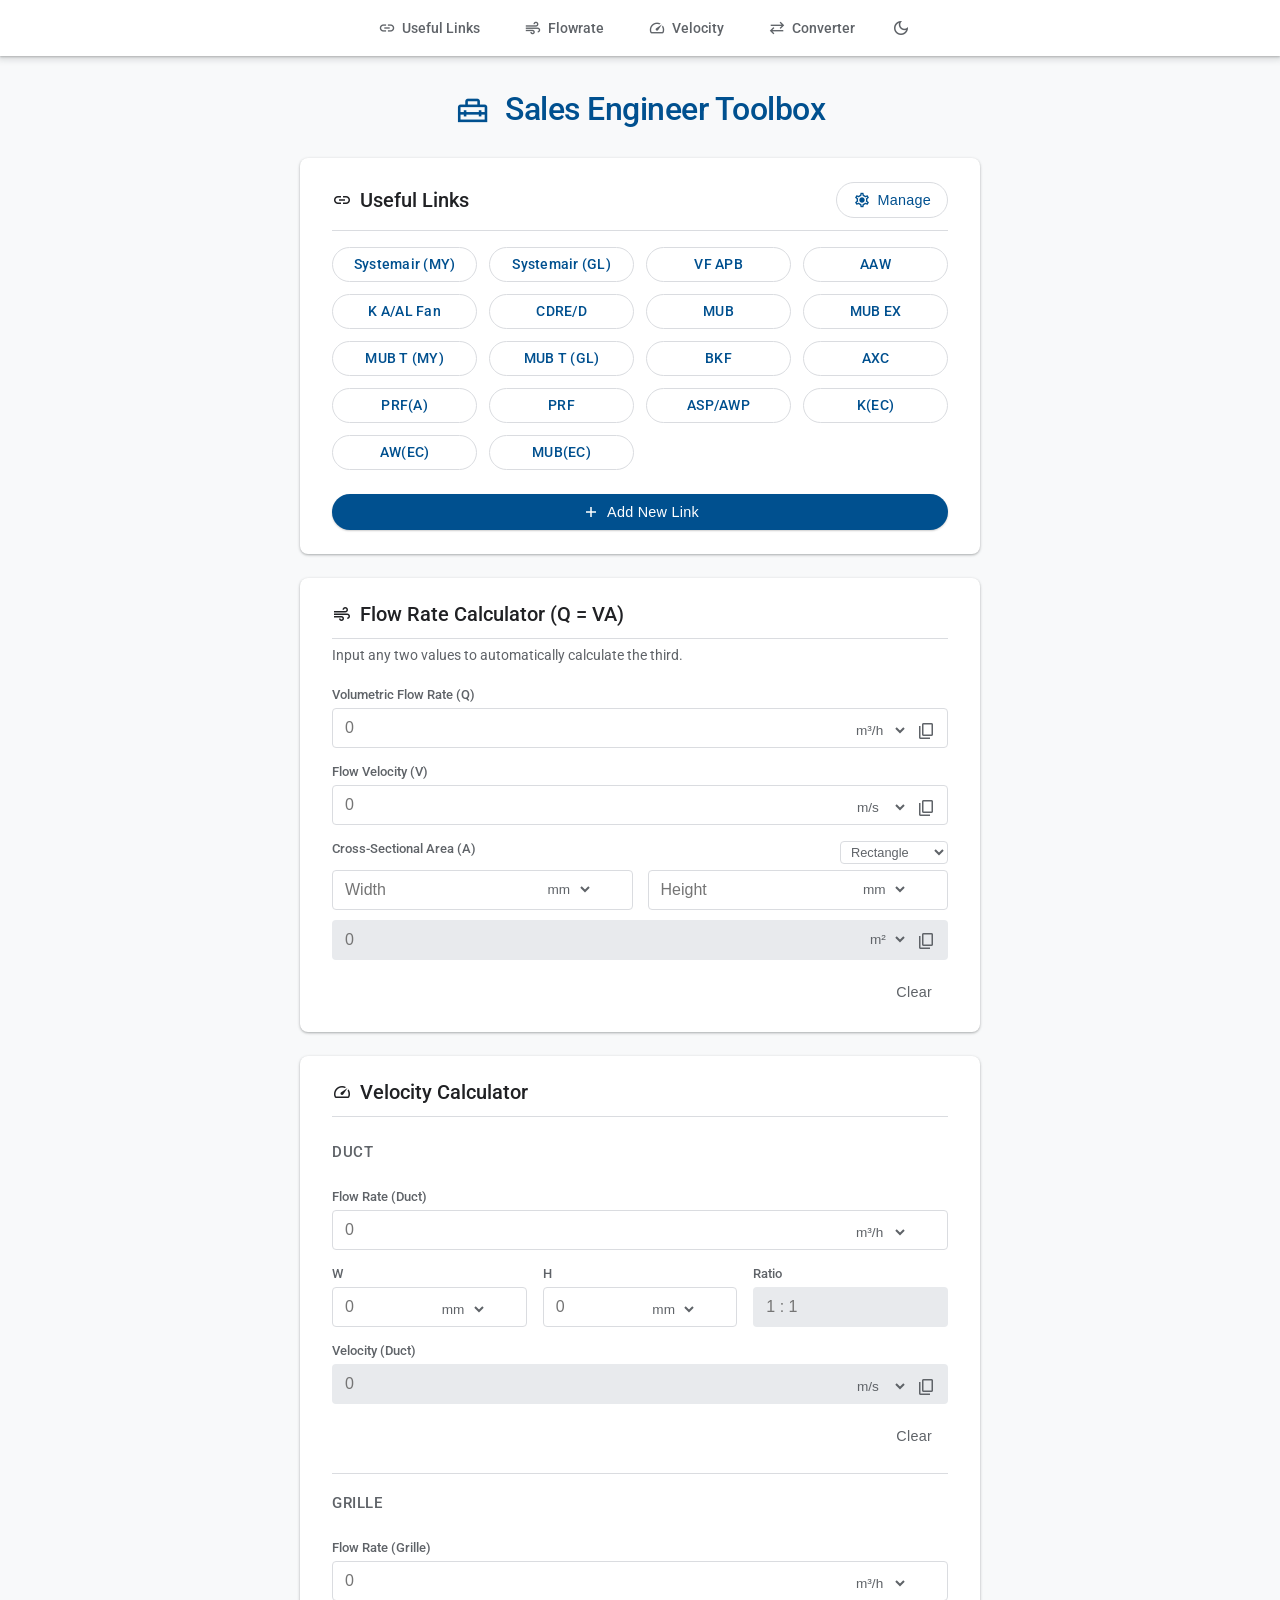
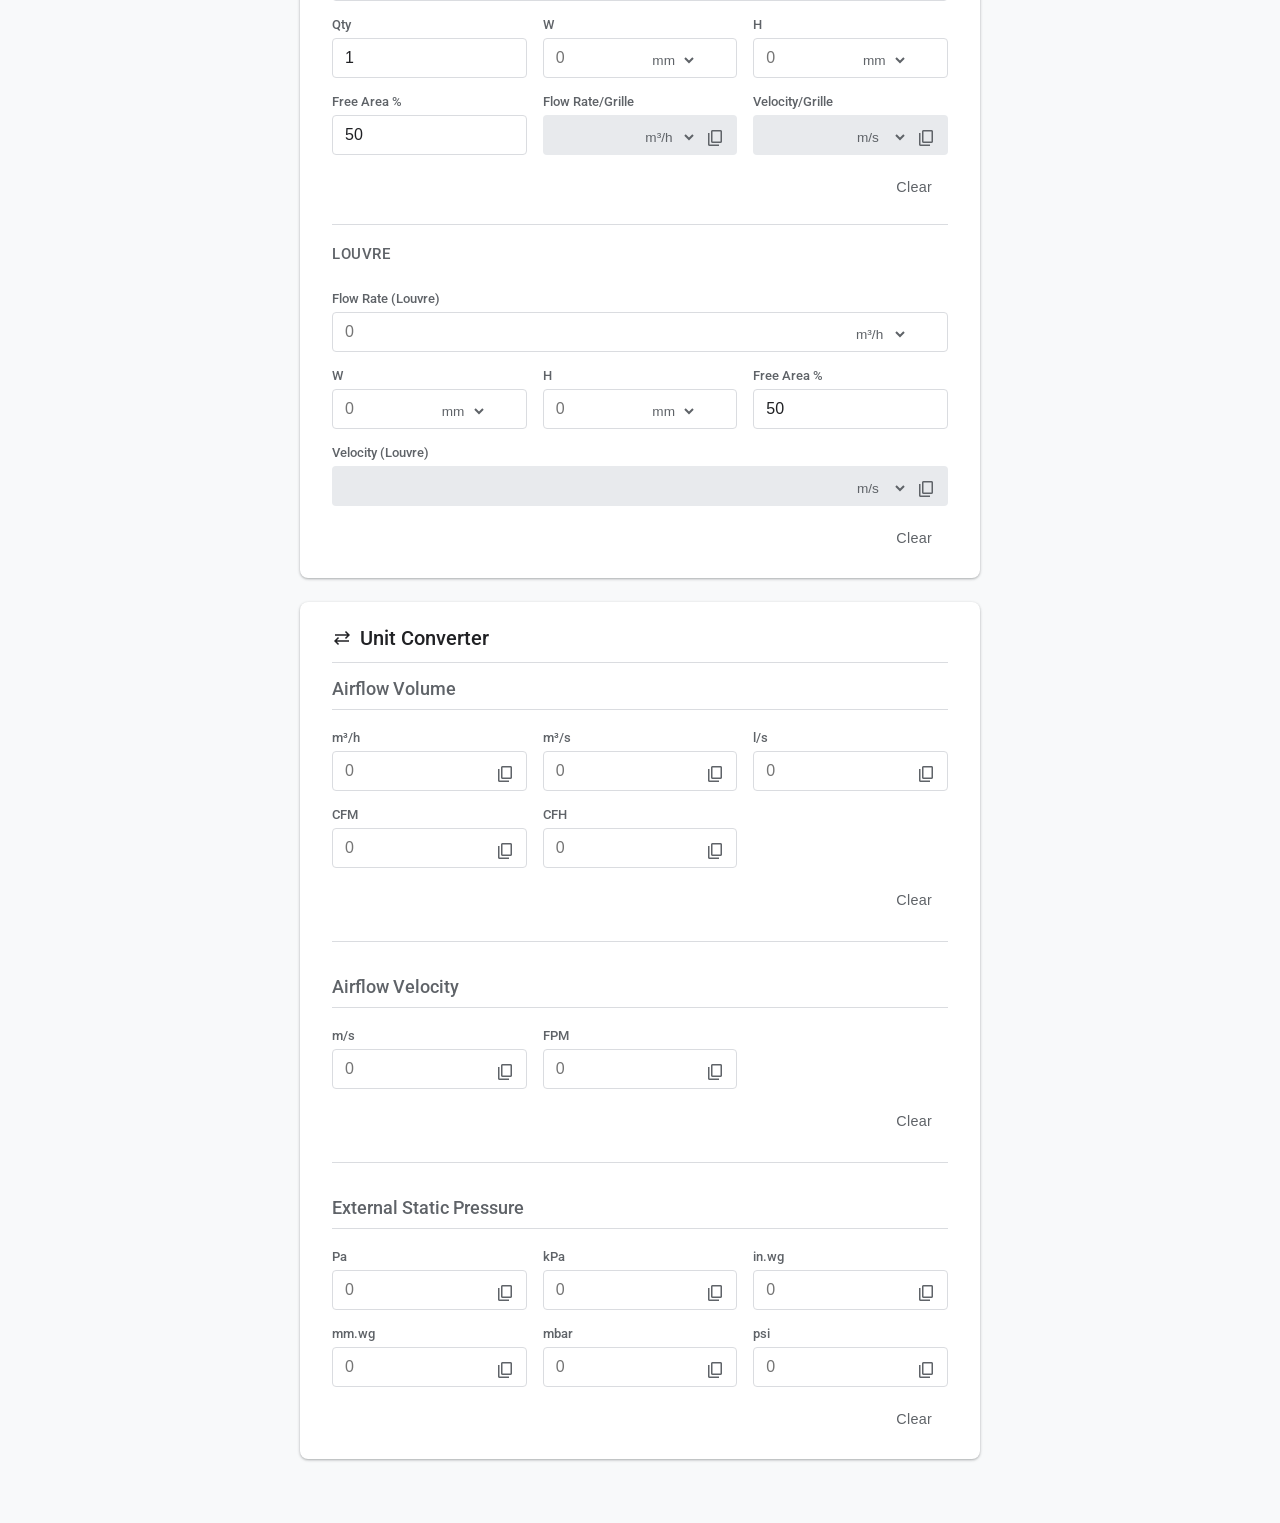
<file: index.html>
<!DOCTYPE html>
<html lang="en">
<head>
    <meta charset="UTF-8">
    <meta name="viewport" content="width=device-width, initial-scale=1.0">
    <title>Sales Engineer Toolbox</title>
    <link rel="icon" type="image/png" href="tool-box.png">
    
    <link rel="preconnect" href="https://fonts.googleapis.com">
    <link rel="preconnect" href="https://fonts.gstatic.com" crossorigin>
    <link href="https://fonts.googleapis.com/css2?family=Roboto:wght@400;500;700&display=swap" rel="stylesheet">
    <link href="https://fonts.googleapis.com/css2?family=Material+Symbols+Outlined:opsz,wght,FILL,GRAD@24,400,0,0" rel="stylesheet" />
    
    <link rel="stylesheet" href="style.css?v=6">
</head>
<body>

    <nav class="sticky-nav">
        <a href="#section-links"><span class="material-symbols-outlined nav-icon">link</span> Useful Links</a>
        <a href="#section-qva"><span class="material-symbols-outlined nav-icon">air</span> Flowrate</a>
        <a href="#section-duct"><span class="material-symbols-outlined nav-icon">speed</span> Velocity</a>
        <a href="#section-converter"><span class="material-symbols-outlined nav-icon">sync_alt</span> Converter</a>
        <button id="themeToggle" class="btn-theme-toggle material-symbols-outlined" onclick="toggleTheme()" title="Toggle Dark Mode">dark_mode</button>
    </nav>

    <div class="main-wrapper">

        <h1 class="main-title">
            <span class="material-symbols-outlined" style="font-size: 2.2rem; margin-right: 8px; vertical-align: bottom;">home_repair_service</span>
            Sales Engineer Toolbox
        </h1>
        
        <div class="container" id="section-links">
            <div class="section-top-header">
                <h3 class="section-title"><span class="material-symbols-outlined">link</span> Useful Links</h3>
                <button class="btn btn-toggle-manage" id="manageToggle" onclick="toggleManageMode()">
                    <span class="material-symbols-outlined" style="font-size: 18px; margin-right: 6px;">settings</span> Manage
                </button>
            </div>
            <div class="links-grid" id="linksContainer"></div>
            <button class="btn btn-add" onclick="addNewLink()">
                <span class="material-symbols-outlined" style="margin-right: 6px;">add</span> Add New Link
            </button>
        </div>

        <div class="container" id="section-qva">
            <div class="section-top-header">
                <h3 class="section-title"><span class="material-symbols-outlined">air</span> Flow Rate Calculator (Q = VA)</h3>
            </div>
            <div class="section-subtitle">
                Input any two values to automatically calculate the third.
            </div>
            <div class="calc-layout-grid">
                <div class="input-wrapper span-full">
                    <label>Volumetric Flow Rate (Q)</label>
                    <input type="text" class="input-with-select" id="qvaVol" oninput="handleQVAInput('Vol')" placeholder="0">
                    <select class="unit-select" id="qvaVolUnit" onchange="calculateQVA()"><option value="cmh">m³/h</option><option value="cms">m³/s</option><option value="cfm">CFM</option><option value="lps">l/s</option></select>
                    <button class="copy-btn material-symbols-outlined" onclick="copyValue('qvaVol', this)">content_copy</button>
                </div>
                <div class="input-wrapper span-full">
                    <label>Flow Velocity (V)</label>
                    <input type="text" class="input-with-select" id="qvaVel" oninput="handleQVAInput('Vel')" placeholder="0">
                    <select class="unit-select" id="qvaVelUnit" onchange="calculateQVA()"><option value="ms">m/s</option><option value="fpm">FPM</option></select>
                    <button class="copy-btn material-symbols-outlined" onclick="copyValue('qvaVel', this)">content_copy</button>
                </div>
                <div class="input-wrapper span-full">
                    <div style="display:flex; justify-content:space-between; margin-bottom:6px;"><label>Cross-Sectional Area (A)</label>
                    <select id="qvaAreaMethod" onchange="toggleQVAAreaInputs()">
                        <option value="rectangle" selected>Rectangle</option>
                        <option value="circle">Circle</option>
                        <option value="direct">Direct Key-in</option>
                    </select></div>
                    <div id="qvaAreaRectWrapper" style="display:none; gap:15px; margin-bottom:10px;">
                        <div class="input-wrapper no-label-group" style="flex:1"><input type="text" id="qvaRectW" oninput="calcAreaFromDims()" placeholder="Width"><select class="unit-select" id="qvaRectUnitW" onchange="calcAreaFromDims()"><option value="mm">mm</option><option value="inch">in</option></select></div>
                        <div class="input-wrapper no-label-group" style="flex:1"><input type="text" id="qvaRectH" oninput="calcAreaFromDims()" placeholder="Height"><select class="unit-select" id="qvaRectUnitH" onchange="calcAreaFromDims()"><option value="mm">mm</option><option value="inch">in</option></select></div>
                    </div>
                    <div id="qvaAreaCircWrapper" style="display:none; margin-bottom:10px;">
                         <div class="input-wrapper no-label-group"><input type="text" id="qvaCircD" oninput="calcAreaFromDims()" placeholder="Diameter"><select class="unit-select" id="qvaCircUnit" onchange="calcAreaFromDims()"><option value="mm">mm</option><option value="inch">in</option></select></div>
                    </div>
                    <div style="position:relative" class="no-label-group">
                        <input type="text" class="input-with-select" id="qvaArea" oninput="handleQVAInput('Area')" placeholder="0">
                        <select class="unit-select" id="qvaAreaUnit" onchange="calculateQVA()"><option value="sqm">m²</option><option value="sqft">ft²</option></select>
                        <button class="copy-btn material-symbols-outlined" onclick="copyValue('qvaArea', this)">content_copy</button>
                    </div>
                </div>
            </div>
            <div class="clear-container"><button class="btn btn-clear" onclick="clearQVACalculator()">Clear</button></div>
        </div>

        <div class="container" id="section-duct">
            <div class="section-top-header">
                <h3 class="section-title"><span class="material-symbols-outlined">speed</span> Velocity Calculator</h3>
            </div>
            <div class="calc-layout-grid">
                
                <div class="span-full" style="padding-top:10px;">
                    <h4>Duct</h4>
                </div>
                
                <div class="input-wrapper span-full"><label>Flow Rate (Duct)</label><input type="text" class="input-with-select" id="calcVol" oninput="runAllCalculations()" placeholder="0"><select class="unit-select" id="volUnit" onchange="runAllCalculations()"><option value="cmh">m³/h</option><option value="cms">m³/s</option><option value="cfm">CFM</option><option value="lps">l/s</option></select></div>
                
                <div class="input-wrapper"><label>W</label><input type="text" class="input-with-select" id="calcWidth" oninput="runAllCalculations()" placeholder="0"><select class="unit-select" id="dimUnitW" onchange="syncDimUnits('dimUnitW','dimUnitH'); runAllCalculations()"><option value="mm">mm</option><option value="inch">in</option></select></div>
                <div class="input-wrapper"><label>H</label><input type="text" class="input-with-select" id="calcHeight" oninput="runAllCalculations()" placeholder="0"><select class="unit-select" id="dimUnitH" onchange="syncDimUnits('dimUnitH','dimUnitW'); runAllCalculations()"><option value="mm">mm</option><option value="inch">in</option></select></div>
                <div class="input-wrapper"><label>Ratio</label><input type="text" id="calcRatio" readonly placeholder="1 : 1"></div>
                <div class="input-wrapper span-full"><label>Velocity (Duct)</label><input type="text" class="input-with-select" id="calcResult" readonly placeholder="0"><select class="unit-select" id="velUnit" onchange="runAllCalculations()"><option value="ms">m/s</option><option value="fpm">FPM</option></select><button class="copy-btn material-symbols-outlined" onclick="copyValue('calcResult', this)">content_copy</button></div>
                <div class="clear-container span-full"><button class="btn btn-clear" style="margin-top: 0;" onclick="clearDuct()">Clear</button></div>

                <div class="span-full section-divider"><h4>Grille</h4></div>
                <div class="input-wrapper span-full">
                    <label>Flow Rate (Grille)</label>
                    <input type="text" class="input-with-select" id="calcVolGrille" oninput="runAllCalculations()" placeholder="0">
                    <select class="unit-select" id="volUnitGrille" onchange="syncDimUnits('volUnitGrille', 'grilleVolUnit'); runAllCalculations()">
                        <option value="cmh">m³/h</option><option value="cms">m³/s</option><option value="cfm">CFM</option><option value="lps">l/s</option>
                    </select>
                </div>
                <div class="input-wrapper"><label>Qty</label><input type="text" id="grilleQty" oninput="runAllCalculations()" value="1"></div>
                <div class="input-wrapper"><label>W</label><input type="text" class="input-with-select" id="grilleW" oninput="runAllCalculations()" placeholder="0"><select class="unit-select" id="grilleUnitW" onchange="syncDimUnits('grilleUnitW','grilleUnitH'); runAllCalculations()"><option value="mm">mm</option><option value="inch">in</option></select></div>
                <div class="input-wrapper"><label>H</label><input type="text" class="input-with-select" id="grilleH" oninput="runAllCalculations()" placeholder="0"><select class="unit-select" id="grilleUnitH" onchange="syncDimUnits('grilleUnitH','grilleUnitW'); runAllCalculations()"><option value="mm">mm</option><option value="inch">in</option></select></div>
                <div class="input-wrapper"><label>Free Area %</label><input type="text" id="grilleFA" oninput="runAllCalculations()" value="50"></div>
                <div class="input-wrapper"><label>Flow Rate/Grille</label><input type="text" class="input-with-select" id="grilleVolOut" readonly><select class="unit-select" id="grilleVolUnit" onchange="syncDimUnits('grilleVolUnit', 'volUnitGrille'); runAllCalculations()"><option value="cmh">m³/h</option><option value="cms">m³/s</option><option value="cfm">CFM</option><option value="lps">l/s</option></select><button class="copy-btn material-symbols-outlined" onclick="copyValue('grilleVolOut', this)">content_copy</button></div>
                <div class="input-wrapper"><label>Velocity/Grille</label><input type="text" class="input-with-select" id="grilleVelOut" readonly><select class="unit-select" id="grilleVelUnit" onchange="runAllCalculations()"><option value="ms">m/s</option><option value="fpm">FPM</option></select><button class="copy-btn material-symbols-outlined" onclick="copyValue('grilleVelOut', this)">content_copy</button></div>
                <div class="clear-container span-full"><button class="btn btn-clear" style="margin-top: 0;" onclick="clearGrille()">Clear</button></div>

                <div class="span-full section-divider"><h4>Louvre</h4></div>
                <div class="input-wrapper span-full">
                    <label>Flow Rate (Louvre)</label>
                    <input type="text" class="input-with-select" id="calcVolLouvre" oninput="runAllCalculations()" placeholder="0">
                    <select class="unit-select" id="volUnitLouvre" onchange="runAllCalculations()">
                        <option value="cmh">m³/h</option><option value="cms">m³/s</option><option value="cfm">CFM</option><option value="lps">l/s</option>
                    </select>
                </div>
                <div class="input-wrapper"><label>W</label><input type="text" class="input-with-select" id="louvreW" oninput="runAllCalculations()" placeholder="0"><select class="unit-select" id="louvreUnitW" onchange="syncDimUnits('louvreUnitW','louvreUnitH'); runAllCalculations()"><option value="mm">mm</option><option value="inch">in</option></select></div>
                <div class="input-wrapper"><label>H</label><input type="text" class="input-with-select" id="louvreH" oninput="runAllCalculations()" placeholder="0"><select class="unit-select" id="louvreUnitH" onchange="syncDimUnits('louvreUnitH','louvreUnitW'); runAllCalculations()"><option value="mm">mm</option><option value="inch">in</option></select></div>
                <div class="input-wrapper"><label>Free Area %</label><input type="text" id="louvreFA" oninput="runAllCalculations()" value="50"></div>
                <div class="input-wrapper span-full"><label>Velocity (Louvre)</label><input type="text" class="input-with-select" id="louvreVelOut" readonly><select class="unit-select" id="louvreVelUnit" onchange="runAllCalculations()"><option value="ms">m/s</option><option value="fpm">FPM</option></select><button class="copy-btn material-symbols-outlined" onclick="copyValue('louvreVelOut', this)">content_copy</button></div>
                <div class="clear-container span-full"><button class="btn btn-clear" style="margin-top: 0;" onclick="clearLouvre()">Clear</button></div>
            </div>
        </div>

        <div class="container" id="section-converter">
            <div class="section-top-header">
                <h3 class="section-title"><span class="material-symbols-outlined">sync_alt</span> Unit Converter</h3>
            </div>

            <div class="converter-section">
                <h3 class="section-header">Airflow Volume</h3>
                <div class="unit-grid">
                    <div class="input-wrapper"><label>m³/h</label><input type="text" id="cmh" oninput="syncAirflow('cmh')" onblur="formatActive('cmh')" placeholder="0"><button class="copy-btn material-symbols-outlined" onclick="copyValue('cmh', this)">content_copy</button></div>
                    <div class="input-wrapper"><label>m³/s</label><input type="text" id="cms" oninput="syncAirflow('cms')" onblur="formatActive('cms')" placeholder="0"><button class="copy-btn material-symbols-outlined" onclick="copyValue('cms', this)">content_copy</button></div>
                    <div class="input-wrapper"><label>l/s</label><input type="text" id="lps" oninput="syncAirflow('lps')" onblur="formatActive('lps')" placeholder="0"><button class="copy-btn material-symbols-outlined" onclick="copyValue('lps', this)">content_copy</button></div>
                    <div class="input-wrapper"><label>CFM</label><input type="text" id="cfm" oninput="syncAirflow('cfm')" onblur="formatActive('cfm')" placeholder="0"><button class="copy-btn material-symbols-outlined" onclick="copyValue('cfm', this)">content_copy</button></div>
                    <div class="input-wrapper"><label>CFH</label><input type="text" id="cfh" oninput="syncAirflow('cfh')" onblur="formatActive('cfh')" placeholder="0"><button class="copy-btn material-symbols-outlined" onclick="copyValue('cfh', this)">content_copy</button></div>
                </div>
                <div class="clear-container"><button class="btn btn-clear" onclick="clearGroup(airFactors)">Clear</button></div>
            </div>

            <div class="converter-section">
                <h3 class="section-header">Airflow Velocity</h3>
                <div class="unit-grid">
                    <div class="input-wrapper"><label>m/s</label><input type="text" id="ms" oninput="syncVelocity('ms')" onblur="formatActive('ms')" placeholder="0"><button class="copy-btn material-symbols-outlined" onclick="copyValue('ms', this)">content_copy</button></div>
                    <div class="input-wrapper"><label>FPM</label><input type="text" id="fpm" oninput="syncVelocity('fpm')" onblur="formatActive('fpm')" placeholder="0"><button class="copy-btn material-symbols-outlined" onclick="copyValue('fpm', this)">content_copy</button></div>
                </div>
                <div class="clear-container"><button class="btn btn-clear" onclick="clearGroup(velFactors)">Clear</button></div>
            </div>

            <div class="converter-section" style="border-bottom: none; margin-bottom: 0; padding-bottom: 0;">
                <h3 class="section-header">External Static Pressure</h3>
                <div class="unit-grid">
                    <div class="input-wrapper"><label>Pa</label><input type="text" id="pa" oninput="syncESP('pa')" onblur="formatActive('pa')" placeholder="0"><button class="copy-btn material-symbols-outlined" onclick="copyValue('pa', this)">content_copy</button></div>
                    <div class="input-wrapper"><label>kPa</label><input type="text" id="kpa" oninput="syncESP('kpa')" onblur="formatActive('kpa')" placeholder="0"><button class="copy-btn material-symbols-outlined" onclick="copyValue('kpa', this)">content_copy</button></div>
                    <div class="input-wrapper"><label>in.wg</label><input type="text" id="inwg" oninput="syncESP('inwg')" onblur="formatActive('inwg')" placeholder="0"><button class="copy-btn material-symbols-outlined" onclick="copyValue('inwg', this)">content_copy</button></div>
                    <div class="input-wrapper"><label>mm.wg</label><input type="text" id="mmwg" oninput="syncESP('mmwg')" onblur="formatActive('mmwg')" placeholder="0"><button class="copy-btn material-symbols-outlined" onclick="copyValue('mmwg', this)">content_copy</button></div>
                    <div class="input-wrapper"><label>mbar</label><input type="text" id="mbar" oninput="syncESP('mbar')" onblur="formatActive('mbar')" placeholder="0"><button class="copy-btn material-symbols-outlined" onclick="copyValue('mbar', this)">content_copy</button></div>
                    <div class="input-wrapper"><label>psi</label><input type="text" id="psi" oninput="syncESP('psi')" onblur="formatActive('psi')" placeholder="0"><button class="copy-btn material-symbols-outlined" onclick="copyValue('psi', this)">content_copy</button></div>
                </div>
                <div class="clear-container"><button class="btn btn-clear" onclick="clearGroup(espFactors)">Clear</button></div>
            </div>
        </div>

    </div>

    <script src="script.js?v=6"></script>
</body>
</html>
</file>
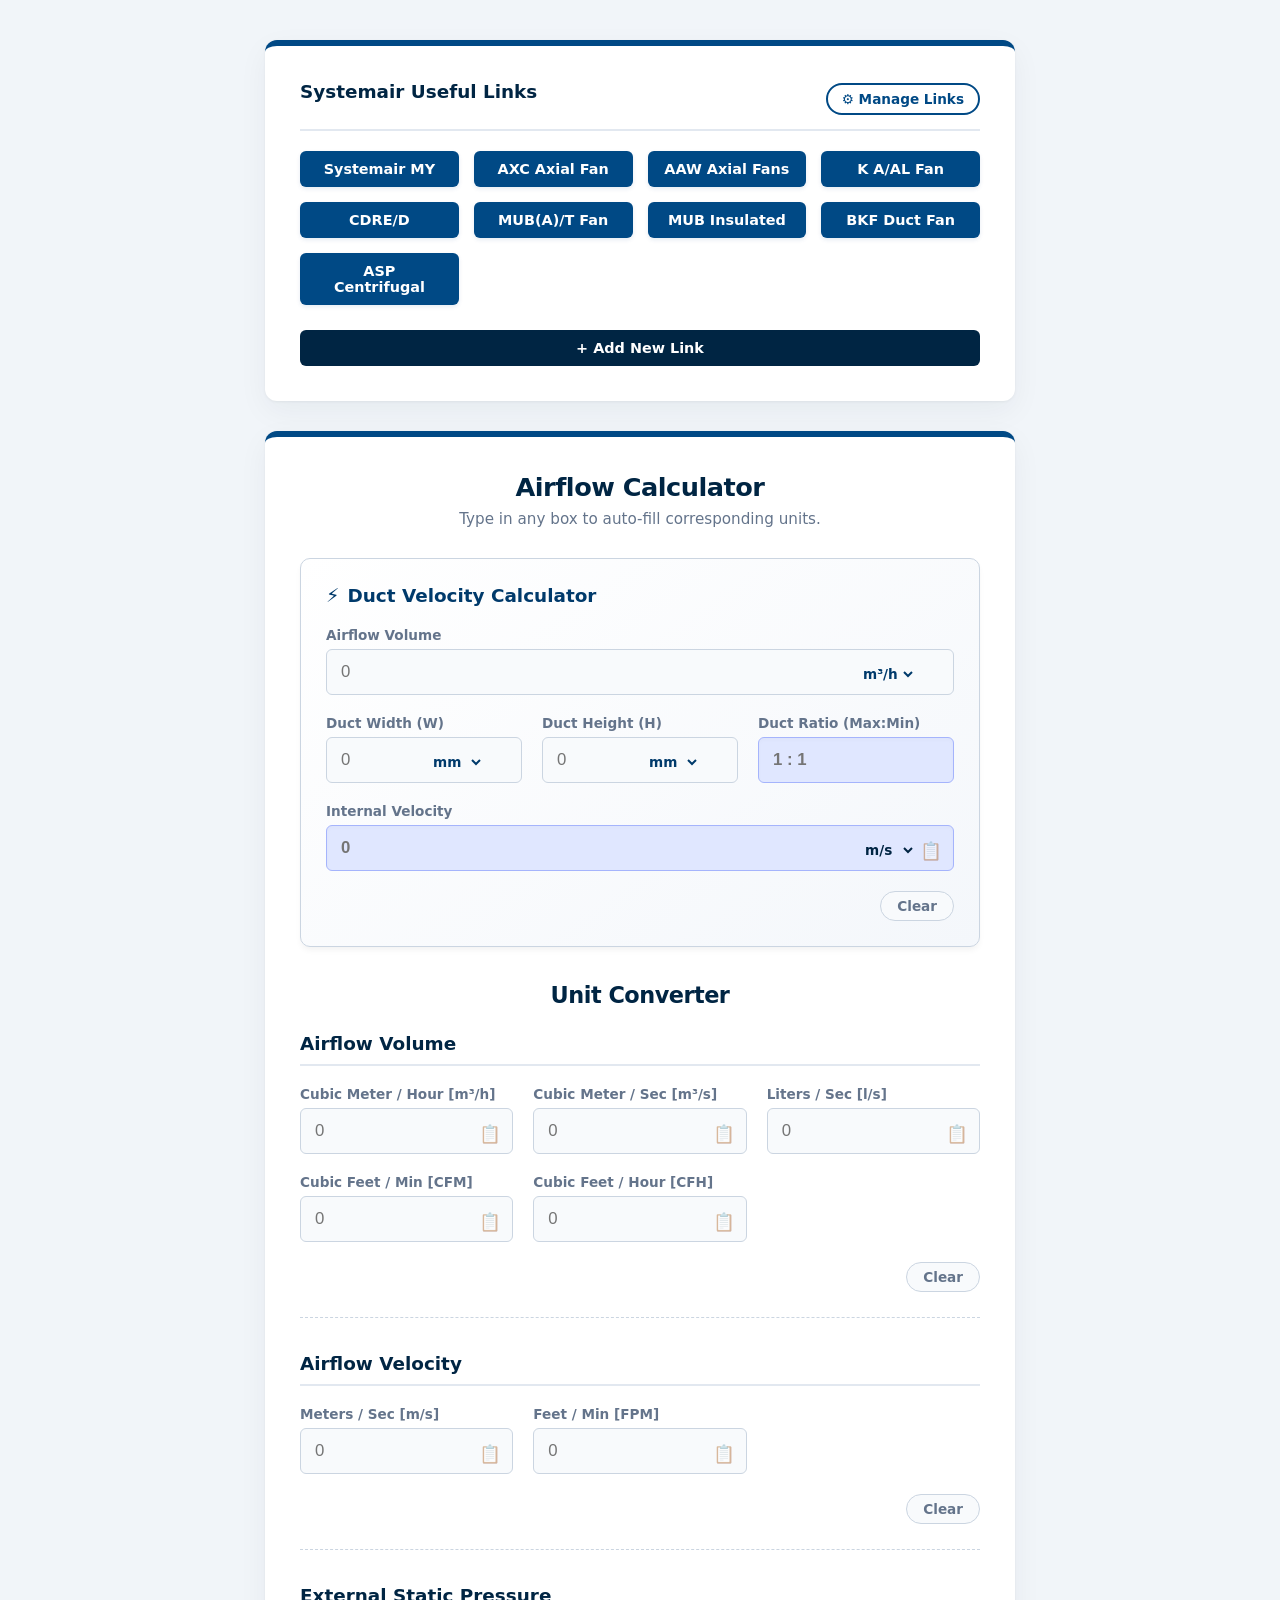
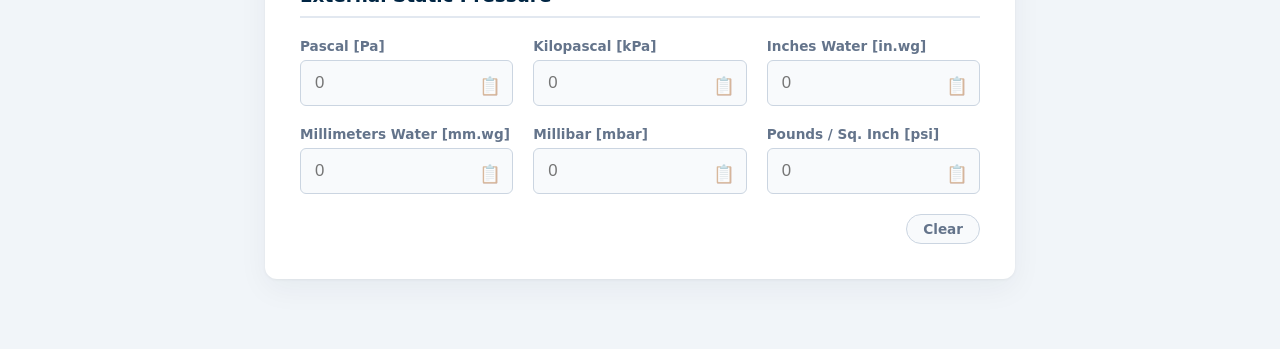
<file: Useful Link (Systemair).html>
<!DOCTYPE html>
<html lang="en">
<head>
    <meta charset="UTF-8">
    <meta name="viewport" content="width=device-width, initial-scale=1.0">
    <title>Systemair Useful Link</title>
    <style>
        :root {
            /* Modernized Systemair Color Palette */
            --sys-blue-dark: #002543;
            --sys-blue-mid: #003a6b;
            --sys-blue-light: #004985;
            --sys-blue-hover: #005a9e;
            --bg-color: #f1f5f9; /* Softer, cooler gray background */
            --container-bg: #FFFFFF;
            --text-main: #1e293b; /* Deep slate for high readability */
            --text-muted: #64748b;
            --border-color: #cbd5e1; 
            --input-bg: #f8fafc;
            --highlight-bg: #e0e7ff; /* Soft blue for calculator results */
            --highlight-border: #a5b4fc;
        }

        body {
            font-family: 'Segoe UI', system-ui, -apple-system, Roboto, Helvetica, Arial, sans-serif;
            background-color: var(--bg-color);
            color: var(--text-main);
            display: flex;
            flex-direction: column;
            align-items: center;
            padding: 40px 20px;
            margin: 0;
            -webkit-font-smoothing: antialiased;
        }

        .container {
            background: var(--container-bg);
            width: 100%;
            max-width: 680px;
            padding: 35px;
            border-radius: 12px;
            box-shadow: 0 10px 30px rgba(0, 37, 67, 0.05), 0 1px 3px rgba(0,0,0,0.05);
            border-top: 6px solid var(--sys-blue-light);
            margin-bottom: 30px;
        }

        h2 {
            color: var(--sys-blue-dark);
            margin-top: 0;
            margin-bottom: 8px;
            text-align: center;
            font-weight: 700;
            font-size: 1.6rem;
            letter-spacing: -0.5px;
        }
        
        .subtitle {
            text-align: center;
            font-size: 0.95rem;
            color: var(--text-muted);
            margin-bottom: 30px;
        }

        h3 {
            color: var(--sys-blue-dark);
            font-size: 1.15rem;
            margin: 0 0 15px 0;
            font-weight: 600;
        }

        /* --- New Highlighted Calculator Section --- */
        .calc-hero {
            background: linear-gradient(145deg, #ffffff, #f4f7fb);
            border: 1px solid var(--border-color);
            border-radius: 10px;
            padding: 25px;
            margin-bottom: 35px;
            box-shadow: 0 4px 6px -1px rgba(0, 0, 0, 0.05);
        }

        .calc-hero h3 {
            border-bottom: none;
            padding-bottom: 0;
            margin-bottom: 20px;
            color: var(--sys-blue-mid);
            display: flex;
            align-items: center;
            gap: 8px;
        }

        .calc-hero h3::before {
            content: '⚡';
            font-size: 1.2rem;
        }

        .converter-section {
            margin-bottom: 35px;
            padding-bottom: 25px;
            border-bottom: 1px dashed var(--border-color);
        }
        
        .converter-section:last-of-type {
            border-bottom: none;
            padding-bottom: 0;
            margin-bottom: 0;
        }

        .section-header {
            border-bottom: 2px solid #e2e8f0;
            padding-bottom: 10px;
            margin-bottom: 20px;
        }

        /* Standard responsive grid for general sections */
        .unit-grid {
            display: grid;
            grid-template-columns: repeat(auto-fill, minmax(180px, 1fr));
            gap: 20px;
        }

        /* Custom structured grid for the Duct Calculator */
        .calc-layout-grid {
            display: grid;
            grid-template-columns: repeat(3, 1fr);
            gap: 20px;
        }

        .span-full {
            grid-column: 1 / -1; /* Forces the element to stretch across all columns */
        }

        @media (max-width: 600px) {
            .calc-layout-grid {
                grid-template-columns: 1fr; /* Stacks everything safely on mobile */
            }
        }

        .input-wrapper {
            position: relative;
            display: flex;
            flex-direction: column;
        }

        .input-wrapper label {
            font-size: 0.85rem;
            font-weight: 600;
            color: var(--text-muted);
            margin-bottom: 6px;
            transition: color 0.2s;
        }

        .input-wrapper:focus-within label {
            color: var(--sys-blue-light);
        }

        input[type="text"] {
            width: 100%;
            padding: 12px 75px 12px 14px; 
            border: 1px solid var(--border-color);
            border-radius: 6px;
            font-size: 1.05rem;
            color: var(--text-main);
            box-sizing: border-box;
            transition: all 0.2s ease;
            background-color: var(--input-bg);
            font-weight: 500;
        }

        input.input-with-select {
            padding-right: 110px; 
        }

        input[type="text"]:focus {
            outline: none;
            border-color: var(--sys-blue-light);
            background-color: #fff;
            box-shadow: 0 0 0 3px rgba(0, 73, 133, 0.15);
        }

        /* Styling for the standout result boxes */
        input[readonly]#calcResult,
        input[readonly]#calcRatio {
            background-color: var(--highlight-bg);
            border-color: var(--highlight-border);
            color: var(--sys-blue-dark);
            font-weight: 700;
            box-shadow: inset 0 2px 4px rgba(0,0,0,0.02);
        }

        /* Dynamic Dropdowns */
        .unit-select {
            position: absolute;
            right: 38px;
            top: 36px;
            color: var(--sys-blue-mid);
            font-size: 0.85rem;
            font-weight: 700;
            border: none;
            background: transparent;
            cursor: pointer;
            outline: none;
            font-family: inherit;
            padding: 2px;
            border-radius: 4px;
            transition: background-color 0.2s;
        }

        .unit-select:hover, .unit-select:focus {
            background-color: #e2e8f0;
            color: var(--sys-blue-dark);
        }

        /* Highlight box select adjustments */
        #velUnit {
            color: var(--sys-blue-dark);
        }
        #velUnit:hover {
            background-color: #c7d2fe;
        }

        .copy-btn {
            position: absolute;
            right: 6px;
            top: 32px;
            background: none;
            border: none;
            cursor: pointer;
            font-size: 1.1rem;
            color: var(--text-muted);
            opacity: 0.5;
            transition: all 0.2s;
            padding: 6px;
            border-radius: 6px;
            display: flex;
            align-items: center;
            justify-content: center;
        }

        .copy-btn:hover {
            opacity: 1;
            background-color: #e2e8f0;
            color: var(--sys-blue-dark);
        }

        .copy-btn:active {
            transform: scale(0.9);
        }

        /* --- Custom Links Section Styles --- */
        .links-header {
            display: flex;
            justify-content: space-between;
            align-items: center;
            margin-bottom: 20px;
            border-bottom: 2px solid #e2e8f0;
            padding-bottom: 12px;
        }

        .links-grid {
            display: grid;
            grid-template-columns: repeat(auto-fill, minmax(140px, 1fr));
            gap: 15px;
            margin-bottom: 25px;
        }

        .btn {
            display: inline-flex;
            align-items: center;
            justify-content: center;
            padding: 10px 16px;
            border-radius: 6px;
            font-size: 0.9rem;
            font-weight: 600;
            text-decoration: none;
            cursor: pointer;
            transition: all 0.2s ease;
            border: none;
            text-align: center;
            font-family: inherit;
        }

        .btn-link {
            background-color: var(--sys-blue-light);
            color: #FFFFFF;
            width: 100%;
            box-sizing: border-box;
            box-shadow: 0 2px 4px rgba(0, 73, 133, 0.1);
        }

        .btn-link:hover {
            background-color: var(--sys-blue-hover);
            transform: translateY(-1px);
            box-shadow: 0 4px 10px rgba(0, 73, 133, 0.2);
        }

        .btn-add {
            background-color: var(--sys-blue-dark);
            color: #FFFFFF;
            width: 100%;
        }

        .btn-add:hover {
            background-color: var(--sys-blue-mid);
        }

        .btn-toggle-manage {
            background-color: transparent;
            color: var(--sys-blue-light);
            border: 2px solid var(--sys-blue-light);
            padding: 6px 14px;
            font-size: 0.85rem;
            border-radius: 20px;
        }

        .btn-toggle-manage.active {
            background-color: var(--sys-blue-light);
            color: #FFFFFF;
        }

        .btn-clear {
            background-color: #f8fafc;
            color: var(--text-muted);
            border: 1px solid var(--border-color);
            padding: 6px 16px;
            font-size: 0.85rem;
            margin-top: 20px;
            border-radius: 20px;
        }

        .btn-clear:hover {
            background-color: #e2e8f0;
            color: var(--text-main);
            border-color: #cbd5e1;
        }

        .clear-container {
            display: flex;
            justify-content: flex-end;
            width: 100%;
        }

        .link-item {
            position: relative;
            display: flex;
            width: 100%;
            transition: transform 0.2s;
        }

        /* Management & Drag-and-Drop Styles */
        .action-badges {
            display: none;
            position: absolute;
            top: -10px;
            right: -10px;
            gap: 4px;
            z-index: 10;
        }

        .badge-btn {
            width: 26px;
            height: 26px;
            border-radius: 50%;
            border: 2px solid white;
            display: flex;
            align-items: center;
            justify-content: center;
            cursor: pointer;
            font-size: 11px;
            color: white;
            box-shadow: 0 2px 5px rgba(0,0,0,0.2);
            transition: transform 0.1s;
        }

        .badge-btn:hover { transform: scale(1.1); }
        .edit-badge { background-color: var(--sys-blue-mid); }
        .del-badge { background-color: #ef4444; } 

        .manage-mode .action-badges {
            display: flex;
        }

        .manage-mode .link-item {
            cursor: grab;
        }
        
        .manage-mode .link-item:active {
            cursor: grabbing;
        }

        .manage-mode .btn-link {
            background-color: #e2e8f0;
            color: var(--text-muted);
            border: 1px dashed #94a3b8;
            pointer-events: none;
            box-shadow: none;
        }

        .link-item.dragging {
            opacity: 0.4;
            transform: scale(0.95);
        }
    </style>
</head>
<body>

    <div class="container">
        <div class="links-header">
            <h3>Systemair Useful Links</h3>
            <button class="btn btn-toggle-manage" id="manageToggle" onclick="toggleManageMode()">⚙️ Manage Links</button>
        </div>
        
        <div class="links-grid" id="linksContainer">
        </div>
        
        <button class="btn btn-add" onclick="addNewLink()">+ Add New Link</button>
    </div>

    <div class="container">
        <h2>Airflow Calculator</h2>
        <div class="subtitle">Type in any box to auto-fill corresponding units.</div>
        
        <div class="calc-hero">
            <h3>Duct Velocity Calculator</h3>
            <div class="calc-layout-grid">
                
                <div class="input-wrapper span-full">
                    <label>Airflow Volume</label>
                    <input type="text" class="input-with-select" inputmode="decimal" id="calcVol" oninput="calcDuctVelocity()" onblur="formatDynamicInput('calcVol', 'volUnit')" placeholder="0">
                    <select class="unit-select" id="volUnit" onchange="calcDuctVelocity(); formatDynamicInput('calcVol', 'volUnit')">
                        <option value="cmh">m&sup3;/h</option>
                        <option value="cms">m&sup3;/s</option>
                        <option value="cfm">CFM</option>
                        <option value="lps">l/s</option>
                    </select>
                </div>
                
                <div class="input-wrapper">
                    <label>Duct Width (W)</label>
                    <input type="text" class="input-with-select" inputmode="decimal" id="calcWidth" oninput="calcDuctVelocity()" onblur="formatDynamicInput('calcWidth', 'dimUnitW')" placeholder="0">
                    <select class="unit-select" id="dimUnitW" onchange="syncDimUnits('dimUnitW'); calcDuctVelocity(); formatDynamicInput('calcWidth', 'dimUnitW')">
                        <option value="mm">mm</option>
                        <option value="inch">inch</option>
                    </select>
                </div>
                
                <div class="input-wrapper">
                    <label>Duct Height (H)</label>
                    <input type="text" class="input-with-select" inputmode="decimal" id="calcHeight" oninput="calcDuctVelocity()" onblur="formatDynamicInput('calcHeight', 'dimUnitH')" placeholder="0">
                    <select class="unit-select" id="dimUnitH" onchange="syncDimUnits('dimUnitH'); calcDuctVelocity(); formatDynamicInput('calcHeight', 'dimUnitH')">
                        <option value="mm">mm</option>
                        <option value="inch">inch</option>
                    </select>
                </div>

                <div class="input-wrapper">
                    <label>Duct Ratio (Max:Min)</label>
                    <input type="text" id="calcRatio" readonly placeholder="1 : 1">
                </div>
                
                <div class="input-wrapper span-full">
                    <label>Internal Velocity</label>
                    <input type="text" class="input-with-select" id="calcResult" readonly placeholder="0">
                    <select class="unit-select" id="velUnit" onchange="calcDuctVelocity()">
                        <option value="ms">m/s</option>
                        <option value="fpm">FPM</option>
                    </select>
                    <button class="copy-btn" onclick="copyValue('calcResult', this)" title="Copy value">📋</button>
                </div>

            </div>
            <div class="clear-container">
                <button class="btn btn-clear" onclick="clearCalculator()">Clear</button>
            </div>
        </div>

        <h2 style="font-size: 1.4rem; margin-bottom: 25px;">Unit Converter</h2>

        <div class="converter-section">
            <h3 class="section-header">Airflow Volume</h3>
            <div class="unit-grid">
                <div class="input-wrapper">
                    <label>Cubic Meter / Hour [m&sup3;/h]</label>
                    <input type="text" inputmode="decimal" id="cmh" oninput="syncAirflow('cmh')" onblur="formatActive('cmh')" placeholder="0">
                    <button class="copy-btn" onclick="copyValue('cmh', this)" title="Copy value">📋</button>
                </div>
                <div class="input-wrapper">
                    <label>Cubic Meter / Sec [m&sup3;/s]</label>
                    <input type="text" inputmode="decimal" id="cms" oninput="syncAirflow('cms')" onblur="formatActive('cms')" placeholder="0">
                    <button class="copy-btn" onclick="copyValue('cms', this)" title="Copy value">📋</button>
                </div>
                <div class="input-wrapper">
                    <label>Liters / Sec [l/s]</label>
                    <input type="text" inputmode="decimal" id="lps" oninput="syncAirflow('lps')" onblur="formatActive('lps')" placeholder="0">
                    <button class="copy-btn" onclick="copyValue('lps', this)" title="Copy value">📋</button>
                </div>
                <div class="input-wrapper">
                    <label>Cubic Feet / Min [CFM]</label>
                    <input type="text" inputmode="decimal" id="cfm" oninput="syncAirflow('cfm')" onblur="formatActive('cfm')" placeholder="0">
                    <button class="copy-btn" onclick="copyValue('cfm', this)" title="Copy value">📋</button>
                </div>
                <div class="input-wrapper">
                    <label>Cubic Feet / Hour [CFH]</label>
                    <input type="text" inputmode="decimal" id="cfh" oninput="syncAirflow('cfh')" onblur="formatActive('cfh')" placeholder="0">
                    <button class="copy-btn" onclick="copyValue('cfh', this)" title="Copy value">📋</button>
                </div>
            </div>
            <div class="clear-container">
                <button class="btn btn-clear" onclick="clearGroup(airFactors)">Clear</button>
            </div>
        </div>

        <div class="converter-section">
            <h3 class="section-header">Airflow Velocity</h3>
            <div class="unit-grid">
                <div class="input-wrapper">
                    <label>Meters / Sec [m/s]</label>
                    <input type="text" inputmode="decimal" id="ms" oninput="syncVelocity('ms')" onblur="formatActive('ms')" placeholder="0">
                    <button class="copy-btn" onclick="copyValue('ms', this)" title="Copy value">📋</button>
                </div>
                <div class="input-wrapper">
                    <label>Feet / Min [FPM]</label>
                    <input type="text" inputmode="decimal" id="fpm" oninput="syncVelocity('fpm')" onblur="formatActive('fpm')" placeholder="0">
                    <button class="copy-btn" onclick="copyValue('fpm', this)" title="Copy value">📋</button>
                </div>
            </div>
            <div class="clear-container">
                <button class="btn btn-clear" onclick="clearGroup(velFactors)">Clear</button>
            </div>
        </div>

        <div class="converter-section">
            <h3 class="section-header">External Static Pressure</h3>
            <div class="unit-grid">
                <div class="input-wrapper">
                    <label>Pascal [Pa]</label>
                    <input type="text" inputmode="decimal" id="pa" oninput="syncESP('pa')" onblur="formatActive('pa')" placeholder="0">
                    <button class="copy-btn" onclick="copyValue('pa', this)" title="Copy value">📋</button>
                </div>
                <div class="input-wrapper">
                    <label>Kilopascal [kPa]</label>
                    <input type="text" inputmode="decimal" id="kpa" oninput="syncESP('kpa')" onblur="formatActive('kpa')" placeholder="0">
                    <button class="copy-btn" onclick="copyValue('kpa', this)" title="Copy value">📋</button>
                </div>
                <div class="input-wrapper">
                    <label>Inches Water [in.wg]</label>
                    <input type="text" inputmode="decimal" id="inwg" oninput="syncESP('inwg')" onblur="formatActive('inwg')" placeholder="0">
                    <button class="copy-btn" onclick="copyValue('inwg', this)" title="Copy value">📋</button>
                </div>
                <div class="input-wrapper">
                    <label>Millimeters Water [mm.wg]</label>
                    <input type="text" inputmode="decimal" id="mmwg" oninput="syncESP('mmwg')" onblur="formatActive('mmwg')" placeholder="0">
                    <button class="copy-btn" onclick="copyValue('mmwg', this)" title="Copy value">📋</button>
                </div>
                <div class="input-wrapper">
                    <label>Millibar [mbar]</label>
                    <input type="text" inputmode="decimal" id="mbar" oninput="syncESP('mbar')" onblur="formatActive('mbar')" placeholder="0">
                    <button class="copy-btn" onclick="copyValue('mbar', this)" title="Copy value">📋</button>
                </div>
                <div class="input-wrapper">
                    <label>Pounds / Sq. Inch [psi]</label>
                    <input type="text" inputmode="decimal" id="psi" oninput="syncESP('psi')" onblur="formatActive('psi')" placeholder="0">
                    <button class="copy-btn" onclick="copyValue('psi', this)" title="Copy value">📋</button>
                </div>
            </div>
            <div class="clear-container">
                <button class="btn btn-clear" onclick="clearGroup(espFactors)">Clear</button>
            </div>
        </div>

    </div>

    <script>
        // --- Engineering Standard Decimal Configuration ---
        const decMap = {
            cmh: 0,
            cms: 4,
            lps: 1,
            cfm: 0,
            cfh: 0,
            pa: 1,
            kpa: 3,
            inwg: 3,
            mmwg: 1,
            mbar: 2,
            psi: 3,
            ms: 2,
            fpm: 0
        };

        // --- Helper for dynamic dropdown decimals ---
        function getDynamicDecimals(unitString) {
            const dynamicDecMap = {
                'cmh': 0, 'cms': 4, 'lps': 1, 'cfm': 0,
                'mm': 0, 'inch': 2,
                'ms': 2, 'fpm': 0
            };
            return dynamicDecMap[unitString] !== undefined ? dynamicDecMap[unitString] : 2;
        }

        // Sync Dimension Units (Width and Height)
        function syncDimUnits(sourceId) {
            const sourceSelect = document.getElementById(sourceId);
            const targetId = (sourceId === 'dimUnitW') ? 'dimUnitH' : 'dimUnitW';
            const targetSelect = document.getElementById(targetId);
            targetSelect.value = sourceSelect.value;
        }

        // --- Copy to Clipboard Function (Software Friendly) ---
        function copyValue(inputId, btnElement) {
            const el = document.getElementById(inputId);
            if (!el.value) return; 
            
            // Strips out the comma before copying to clipboard
            const cleanValue = el.value.replace(/,/g, '');
            
            navigator.clipboard.writeText(cleanValue).then(() => {
                const originalIcon = btnElement.innerText;
                btnElement.innerText = '✅';
                setTimeout(() => {
                    btnElement.innerText = originalIcon;
                }, 1200); 
            });
        }

        // --- High-Precision Multi-Unit Conversion Logic ---
        const airFactors = {
            cmh: 1,
            cms: 1 / 3600,
            lps: 1 / 3.6,
            cfm: 1 / 1.6990107955,
            cfh: 35.3146667215
        };

        const espFactors = {
            pa: 1,
            kpa: 1 / 1000,
            inwg: 1 / 248.84,
            mmwg: 1 / 9.80665, 
            mbar: 1 / 100,
            psi: 1 / 6894.757293
        };

        const velFactors = {
            ms: 1,
            fpm: 196.850394
        };

        function syncAirflow(sourceId) {
            const rawInput = document.getElementById(sourceId).value.replace(/,/g, '');
            if (rawInput === '' || isNaN(rawInput)) {
                Object.keys(airFactors).forEach(id => { if (id !== sourceId) document.getElementById(id).value = ''; });
                return;
            }
            const baseVal = parseFloat(rawInput) / airFactors[sourceId];
            Object.keys(airFactors).forEach(id => {
                if (id !== sourceId) {
                    let result = baseVal * airFactors[id];
                    document.getElementById(id).value = result.toLocaleString('en-US', { maximumFractionDigits: decMap[id] });
                }
            });
        }

        function syncVelocity(sourceId) {
            const rawInput = document.getElementById(sourceId).value.replace(/,/g, '');
            if (rawInput === '' || isNaN(rawInput)) {
                Object.keys(velFactors).forEach(id => { if (id !== sourceId) document.getElementById(id).value = ''; });
                return;
            }
            const baseVal = parseFloat(rawInput) / velFactors[sourceId];
            Object.keys(velFactors).forEach(id => {
                if (id !== sourceId) {
                    let result = baseVal * velFactors[id];
                    document.getElementById(id).value = result.toLocaleString('en-US', { maximumFractionDigits: decMap[id] });
                }
            });
        }

        function syncESP(sourceId) {
            const rawInput = document.getElementById(sourceId).value.replace(/,/g, '');
            if (rawInput === '' || isNaN(rawInput)) {
                Object.keys(espFactors).forEach(id => { if (id !== sourceId) document.getElementById(id).value = ''; });
                return;
            }
            const baseVal = parseFloat(rawInput) / espFactors[sourceId];
            Object.keys(espFactors).forEach(id => {
                if (id !== sourceId) {
                    let result = baseVal * espFactors[id];
                    document.getElementById(id).value = result.toLocaleString('en-US', { maximumFractionDigits: decMap[id] });
                }
            });
        }

        // --- Unified Duct Velocity Calculator Logic ---
        function calcDuctVelocity() {
            let volRaw = document.getElementById('calcVol').value.replace(/,/g, '');
            let wRaw = document.getElementById('calcWidth').value.replace(/,/g, '');
            let hRaw = document.getElementById('calcHeight').value.replace(/,/g, '');

            let vol = parseFloat(volRaw);
            let w = parseFloat(wRaw);
            let h = parseFloat(hRaw);

            // 1. Ratio Logic (Independent of Volume)
            if (!isNaN(w) && !isNaN(h) && w > 0 && h > 0) {
                let maxDim = Math.max(w, h);
                let minDim = Math.min(w, h);
                document.getElementById('calcRatio').value = (maxDim / minDim).toLocaleString('en-US', { maximumFractionDigits: 2 }) + ' : 1';
            } else {
                document.getElementById('calcRatio').value = '';
            }

            // 2. Velocity Logic (Dependent on Volume)
            let volUnit = document.getElementById('volUnit').value;
            let wUnit = document.getElementById('dimUnitW').value;
            let hUnit = document.getElementById('dimUnitH').value;
            let velUnit = document.getElementById('velUnit').value;

            if (!isNaN(vol) && vol > 0 && !isNaN(w) && w > 0 && !isNaN(h) && h > 0) {
                // Standardize Volume to m3/s for internal calculation
                let cms = 0;
                if (volUnit === 'cmh') cms = vol / 3600;
                else if (volUnit === 'cms') cms = vol;
                else if (volUnit === 'lps') cms = vol / 1000;
                else if (volUnit === 'cfm') cms = vol * 0.000471947443; 

                // Standardize Dimensions to meters
                let w_m = (wUnit === 'mm') ? w / 1000 : w * 0.0254;
                let h_m = (hUnit === 'mm') ? h / 1000 : h * 0.0254;

                // Calculate Area and baseline Velocity in m/s
                let areaM2 = w_m * h_m;
                let vel_ms = cms / areaM2;

                // Output to selected target unit
                let finalVel = (velUnit === 'ms') ? vel_ms : vel_ms * 196.850394;
                document.getElementById('calcResult').value = finalVel.toLocaleString('en-US', { maximumFractionDigits: getDynamicDecimals(velUnit) });
            } else {
                document.getElementById('calcResult').value = '';
            }
        }

        function clearCalculator() {
            const fields = ['calcVol', 'calcWidth', 'calcHeight', 'calcResult', 'calcRatio'];
            fields.forEach(id => { document.getElementById(id).value = ''; });
        }

        // --- Formatting and Utilities ---
        function clearGroup(factorObject) {
            Object.keys(factorObject).forEach(id => { 
                document.getElementById(id).value = ''; 
            });
        }

        // Formats static boxes (Airflow, ESP, etc.)
        function formatActive(sourceId) {
            const el = document.getElementById(sourceId);
            const val = el.value.replace(/,/g, '');
            if (val !== '' && !isNaN(val)) {
                el.value = parseFloat(val).toLocaleString('en-US', { maximumFractionDigits: decMap[sourceId] });
            }
        }

        // Formats the Duct Calculator boxes based on their current active dropdown
        function formatDynamicInput(inputId, selectId) {
            const el = document.getElementById(inputId);
            const unit = document.getElementById(selectId).value;
            const val = el.value.replace(/,/g, '');
            if (val !== '' && !isNaN(val)) {
                el.value = parseFloat(val).toLocaleString('en-US', { maximumFractionDigits: getDynamicDecimals(unit) });
            }
        }

        // --- Custom Links Management & Drag-and-Drop Logic ---
        const storageKey = 'systemairCompanyLinks'; 
        let isManageMode = false;
        let draggedElement = null;

        document.addEventListener("DOMContentLoaded", loadLinks);

        function toggleManageMode() {
            isManageMode = !isManageMode;
            const container = document.getElementById('linksContainer');
            const toggleBtn = document.getElementById('manageToggle');
            const items = container.querySelectorAll('.link-item');
            
            if (isManageMode) {
                container.classList.add('manage-mode');
                toggleBtn.classList.add('active');
                toggleBtn.innerText = "Done Editing";
                items.forEach(item => item.draggable = true);
            } else {
                container.classList.remove('manage-mode');
                toggleBtn.classList.remove('active');
                toggleBtn.innerText = "⚙️ Manage Links";
                items.forEach(item => item.draggable = false);
            }
        }

        function loadLinks() {
            let links = JSON.parse(localStorage.getItem(storageKey));
            
            if (!links || links.length === 0) {
                links = [
                    {"id":1776407872425,"name":"Systemair MY","url":"https://www.systemair.com"},
                    {"id":1776409688618,"name":"AXC Axial Fan","url":"https://configurator.systemair.com/syscon/projects"},
                    {"id":1776409518173,"name":"AAW Axial Fans","url":"https://www.systemair.com/en-my/products/fans/axial-fans/aaw?sku=59050"},
                    {"id":1776409432540,"name":"K A/AL Fan","url":"https://www.systemair.com/en-my/products/fans/duct-fans/circular-duct-fans/k?sku=508389"},
                    {"id":1776408577092,"name":"CDRE/D","url":"https://www.systemair.com/en-my/products/fans/duct-fans/square-duct-fans/cdr"},
                    {"id":1776410176751,"name":"MUB(A)/T Fan","url":"https://www.systemair.com/en-my/products/fans/duct-fans/insulated-duct-fans/mub/mub-t"},
                    {"id":1776410399916,"name":"MUB Insulated","url":"https://www.systemair.com/en-my/products/fans/duct-fans/insulated-duct-fans/mub/mub"},
                    {"id":1776410097572,"name":"BKF Duct Fan","url":"https://www.systemair.com/en-my/products/fans/duct-fans/rectangular-duct-fans/bkf"},
                    {"id":1776408323516,"name":"ASP Centrifugal","url":"https://www.systemair.com/en-my/products/selection-software/centrifugal-fans?ecom-category-id-MULTI=90101"}
                ];
                localStorage.setItem(storageKey, JSON.stringify(links));
            }
            
            renderAllLinks(links);
        }

        function renderAllLinks(linksArray) {
            const container = document.getElementById('linksContainer');
            container.innerHTML = ''; 
            
            linksArray.forEach(linkObj => {
                const div = document.createElement('div');
                div.className = 'link-item';
                div.id = 'link-' + linkObj.id;
                div.draggable = isManageMode; 

                const a = document.createElement('a');
                a.href = linkObj.url;
                a.target = "_blank";
                a.className = "btn btn-link";
                a.textContent = linkObj.name;

                const badges = document.createElement('div');
                badges.className = 'action-badges';

                const editBtn = document.createElement('button');
                editBtn.className = 'badge-btn edit-badge';
                editBtn.innerHTML = '✏️';
                editBtn.title = "Edit Link";
                editBtn.onclick = () => editLink(linkObj.id);

                const delBtn = document.createElement('button');
                delBtn.className = 'badge-btn del-badge';
                delBtn.innerHTML = '❌';
                delBtn.title = "Remove Link";
                delBtn.onclick = () => removeLink(linkObj.id);

                badges.appendChild(editBtn);
                badges.appendChild(delBtn);
                div.appendChild(a);
                div.appendChild(badges);
                
                div.addEventListener('dragstart', (e) => {
                    if (!isManageMode) return;
                    draggedElement = div;
                    setTimeout(() => div.classList.add('dragging'), 0);
                });

                div.addEventListener('dragend', (e) => {
                    if (!isManageMode) return;
                    div.classList.remove('dragging');
                    draggedElement = null;
                    saveNewOrder();
                });

                div.addEventListener('dragover', (e) => {
                    if (!isManageMode) return;
                    e.preventDefault(); 
                });

                div.addEventListener('dragenter', (e) => {
                    if (!isManageMode) return;
                    e.preventDefault();
                    const targetDiv = e.target.closest('.link-item');
                    if (draggedElement && targetDiv && draggedElement !== targetDiv) {
                        const items = Array.from(container.children);
                        const draggedIndex = items.indexOf(draggedElement);
                        const targetIndex = items.indexOf(targetDiv);

                        if (draggedIndex < targetIndex) {
                            targetDiv.after(draggedElement);
                        } else {
                            targetDiv.before(draggedElement);
                        }
                    }
                });

                container.appendChild(div);
            });
        }

        function saveNewOrder() {
            const container = document.getElementById('linksContainer');
            const currentItems = Array.from(container.querySelectorAll('.link-item'));
            let links = JSON.parse(localStorage.getItem(storageKey)) || [];

            let linkMap = {};
            links.forEach(l => linkMap[l.id] = l);

            let newLinks = [];
            currentItems.forEach(item => {
                const id = parseInt(item.id.replace('link-', ''));
                if (linkMap[id]) newLinks.push(linkMap[id]);
            });

            localStorage.setItem(storageKey, JSON.stringify(newLinks));
        }

        function addNewLink() {
            let name = prompt("Enter the name of the website:");
            if (!name) return;
            
            let url = prompt("Enter the URL (e.g., www.systemair.com):");
            if (!url) return;

            if (!url.startsWith('http://') && !url.startsWith('https://')) {
                url = 'https://' + url;
            }

            let links = JSON.parse(localStorage.getItem(storageKey)) || [];
            links.push({ id: Date.now(), name: name, url: url });
            localStorage.setItem(storageKey, JSON.stringify(links));
            
            renderAllLinks(links);
        }

        function editLink(id) {
            let links = JSON.parse(localStorage.getItem(storageKey)) || [];
            let linkIndex = links.findIndex(l => l.id === id);
            
            if (linkIndex > -1) {
                let newName = prompt("Edit link name:", links[linkIndex].name);
                if (!newName) return; 
                
                let newUrl = prompt("Edit URL:", links[linkIndex].url);
                if (!newUrl) return; 

                if (!newUrl.startsWith('http://') && !newUrl.startsWith('https://')) {
                    newUrl = 'https://' + newUrl;
                }

                links[linkIndex].name = newName;
                links[linkIndex].url = newUrl;
                
                localStorage.setItem(storageKey, JSON.stringify(links));
                renderAllLinks(links);
            }
        }

        function removeLink(id) {
            if(confirm("Are you sure you want to remove this link?")) {
                let links = JSON.parse(localStorage.getItem(storageKey)) || [];
                links = links.filter(link => link.id !== id);
                localStorage.setItem(storageKey, JSON.stringify(links));
                
                renderAllLinks(links);
            }
        }
    </script>
</body>
</html>
</file>
<file: style.css>
:root {
    color-scheme: light; /* Tells the browser native UI is in light mode */
    
    /* Google Material Light Mode Palette */
    --bg-color: #f8f9fa;
    --container-bg: #ffffff;
    --text-main: #202124;
    --text-muted: #5f6368;
    --border-color: #dadce0;
    --input-bg: #ffffff;
    
    --sys-blue-light: #1a73e8; /* Standard Google Blue for Inputs */
    --sys-blue-dark: #174ea6;
    --sys-blue-hover: #1b66c9;
    --nav-bg: #ffffff;
    
    --readonly-bg: #e8eaed;
    --readonly-text: #5f6368;
    --highlight-bg: #e8f0fe;
    --highlight-border: #1a73e8;
    
    /* SYSTEMAIR BRAND COLORS (Light Mode Only) */
    --systemair-blue: #00508F; /* Official Systemair Deep Blue */
    --systemair-blue-hover: #003c6c; 
    --systemair-bg-hover: #f0f5fa; /* Soft Material Design hover tint */
}

[data-theme="dark"] {
    color-scheme: dark; /* Tells the mobile browser to make dropdown arrows white */
    
    /* Google Material / Incognito Dark Mode Palette */
    --bg-color: #202124;         
    --container-bg: #292a2d;     
    --text-main: #e8eaed;        
    --text-muted: #9aa0a6;       
    --border-color: #5f6368;     
    --input-bg: #202124;         
    
    --sys-blue-light: #8ab4f8;   
    --sys-blue-dark: #e8eaed;    
    --sys-blue-hover: #aecbfa;   
    --nav-bg: #292a2d;           
    
    --readonly-bg: #111827; 
    --readonly-text: #9aa0a6; 
    --highlight-bg: rgba(138, 180, 248, 0.12);
    --highlight-border: #8ab4f8; 
}

/* Base Styles & Typography */
html { 
    scroll-behavior: smooth; 
    scroll-padding-top: 85px; 
}

body { 
    font-family: 'Roboto', system-ui, -apple-system, sans-serif; 
    background-color: var(--bg-color); 
    color: var(--text-main); 
    margin: 0; 
    padding: 0;
    -webkit-font-smoothing: antialiased;
    transition: background-color 0.3s ease, color 0.3s ease;
}

/* Enforce Material Icons Rendering */
.material-symbols-outlined {
    font-family: 'Material Symbols Outlined' !important;
    font-weight: normal;
    font-style: normal;
    font-size: 20px;
    line-height: 1;
    letter-spacing: normal;
    text-transform: none;
    display: inline-block;
    white-space: nowrap;
    word-wrap: normal;
    direction: ltr;
    -webkit-font-feature-settings: 'liga';
    -webkit-font-smoothing: antialiased;
    vertical-align: middle;
}

/* --- Sticky Navigation (App Bar) --- */
.sticky-nav {
    position: fixed;
    top: 0;
    left: 0;
    width: 100%;
    background-color: var(--nav-bg);
    z-index: 1000;
    display: flex;
    justify-content: center;
    align-items: center;
    gap: 12px;
    padding: 10px 20px;
    box-shadow: 0 1px 2px 0 rgba(60,64,67,0.3), 0 2px 6px 2px rgba(60,64,67,0.15);
    overflow-x: auto;
    white-space: nowrap;
    -webkit-overflow-scrolling: touch;
    box-sizing: border-box;
}

.sticky-nav::-webkit-scrollbar { display: none; }

.sticky-nav a {
    color: var(--text-muted);
    text-decoration: none;
    font-size: 0.9rem;
    font-weight: 500;
    padding: 8px 16px;
    border-radius: 20px;
    transition: all 0.2s ease;
    display: flex;
    align-items: center;
    gap: 6px;
}

.sticky-nav a:hover {
    background-color: var(--highlight-bg);
    color: var(--sys-blue-light);
}

.nav-icon { font-size: 18px; }

/* Main content */
.main-wrapper {
    padding: 90px 20px 40px; 
    display: flex;
    flex-direction: column;
    align-items: center;
    width: 100%;
    box-sizing: border-box;
}

.main-title {
    color: var(--systemair-blue);
    text-align: center; 
    margin-top: 0; 
    margin-bottom: 30px; 
    font-size: 2rem;
    font-weight: 500;
    letter-spacing: -0.5px;
}

/* Google Material Cards */
.container { 
    background: var(--container-bg); 
    width: 100%; 
    max-width: 680px; 
    padding: 24px 32px; 
    border-radius: 8px; 
    box-shadow: 0 1px 3px rgba(60,64,67,0.3), 0 1px 2px rgba(60,64,67,0.15);
    margin-bottom: 24px; 
    box-sizing: border-box; 
    transition: background-color 0.3s ease;
}

.section-top-header {
    display: flex;
    justify-content: space-between;
    align-items: center;
    margin-bottom: 16px;
    border-bottom: 1px solid var(--border-color);
    padding-bottom: 12px;
}

.section-title {
    margin: 0;
    font-size: 1.25rem;
    color: var(--text-main);
    font-weight: 500;
    display: flex;
    align-items: center;
    gap: 8px;
}

.section-subtitle {
    font-size: 0.85rem; 
    color: var(--text-muted); 
    margin-bottom: 24px; 
    margin-top: -8px;
}

h3 { color: var(--text-main); font-size: 1.1rem; margin-bottom: 15px; font-weight: 500; margin-top: 0; }
h4 { color: var(--text-muted); margin: 0 0 12px 0; font-size: 0.95rem; font-weight: 500; text-transform: uppercase; letter-spacing: 0.5px;}

.converter-section { margin-bottom: 35px; padding-bottom: 25px; border-bottom: 1px solid var(--border-color); }
.converter-section:last-of-type { border-bottom: none; padding-bottom: 0; margin-bottom: 0; }
.section-header { border-bottom: 1px solid var(--border-color); padding-bottom: 10px; margin-bottom: 20px; color: var(--text-muted); font-weight: 500;}
.section-divider { border-top: 1px solid var(--border-color); padding-top:20px; margin-top:5px; }

.unit-grid { display: grid; grid-template-columns: repeat(auto-fill, minmax(180px, 1fr)); gap: 16px; }
.calc-layout-grid { display: grid; grid-template-columns: repeat(3, 1fr); gap: 16px; }
.span-full { grid-column: 1 / -1; }

@media (max-width: 600px) { 
    .calc-layout-grid { grid-template-columns: 1fr; } 
    .sticky-nav { justify-content: flex-start; } 
    .container { padding: 20px 16px; }
}

/* Material Inputs */
.input-wrapper { position: relative; display: flex; flex-direction: column; }
.input-wrapper label { font-size: 0.8rem; font-weight: 500; color: var(--text-muted); margin-bottom: 6px; }
.input-wrapper:focus-within label { color: var(--sys-blue-light); }

input[type="text"], input[type="number"] { 
    width: 100%; 
    padding: 10px 90px 10px 12px; 
    border: 1px solid var(--border-color); 
    border-radius: 4px; 
    font-size: 1rem; 
    box-sizing: border-box; 
    background-color: var(--input-bg); 
    color: var(--text-main);
    font-weight: 400; 
    outline: none;
    transition: all 0.2s ease;
}
.input-with-select { padding-right: 110px; }

/* Focus State matching Google Outlined Text Fields */
input[type="text"]:focus, input[type="number"]:focus { 
    border-color: var(--sys-blue-light); 
    box-shadow: inset 0 0 0 1px var(--sys-blue-light); 
}

/* Restricted / Read-Only */
input[readonly] { 
    background-color: var(--readonly-bg) !important; 
    border-color: transparent !important; 
    color: var(--sys-blue-dark) !important; 
    font-weight: 500 !important; 
    cursor: not-allowed;
}

/* Dynamically Highlighted Results */
.qva-highlight { 
    background-color: var(--highlight-bg) !important; 
    border-color: var(--highlight-border) !important; 
    color: var(--sys-blue-dark) !important; 
    font-weight: 500 !important;
}

/* Dropdowns / Adornments */
.unit-select { 
    position: absolute; 
    right: 40px; 
    top: 31px; 
    width: auto; 
    border: none; 
    background: transparent; 
    cursor: pointer; 
    font-size: 0.85rem; 
    font-weight: 500; 
    color: var(--text-muted); 
    outline: none;
    padding: 4px 6px;
}
.unit-select:hover, .unit-select:focus { background-color: var(--highlight-bg); color: var(--sys-blue-light); border-radius: 4px;}
.no-label-group .unit-select { top: 7px; }

#qvaAreaMethod {
    background-color: transparent;
    color: var(--text-muted);
    border: 1px solid var(--border-color);
    padding: 2px 6px;
    border-radius: 4px;
    font-size: 0.8rem;
    font-weight: 500;
    width: auto; 
}

/* Icon Buttons */
.copy-btn { 
    position: absolute; 
    right: 6px; 
    top: 28px; 
    background: none; 
    border: none; 
    cursor: pointer; 
    color: var(--text-muted); 
    padding: 6px; 
    border-radius: 50%;
    display: flex; 
    align-items: center; 
    justify-content: center; 
    transition: all 0.2s;
}
.copy-btn:hover { background-color: var(--highlight-bg); color: var(--sys-blue-light); }
.copy-btn:active { transform: scale(0.9); }
.no-label-group .copy-btn { top: 5px; }

/* Primary Buttons (Add / Manage / Clear) */
.btn { 
    display: inline-flex; 
    align-items: center; 
    justify-content: center; 
    padding: 8px 16px; 
    border-radius: 20px; 
    font-size: 0.9rem; 
    font-weight: 500; 
    cursor: pointer; 
    border: none; 
    text-decoration: none; 
    transition: all 0.2s ease;
    letter-spacing: 0.25px;
}

/* Useful Links Chips - Systemair Brand Colors applied */
.btn-link { 
    background-color: transparent; 
    color: var(--systemair-blue); 
    width: 100%; 
    box-sizing: border-box; 
    border: 1px solid var(--border-color);
}
.btn-link:hover { 
    background-color: var(--systemair-bg-hover); 
    border-color: var(--systemair-blue);
}

.btn-add { background-color: var(--systemair-blue); color: #FFFFFF; width: 100%; box-shadow: 0 1px 2px rgba(0,0,0,0.2);}
.btn-add:hover { background-color: var(--systemair-blue-hover); box-shadow: 0 1px 3px rgba(0,0,0,0.3);}

.btn-toggle-manage { background-color: transparent; color: var(--systemair-blue); border: 1px solid var(--border-color); }
.btn-toggle-manage:hover { background-color: var(--systemair-bg-hover); border-color: var(--systemair-blue); }
.btn-toggle-manage.active { background-color: var(--systemair-blue); color: #FFFFFF; border-color: var(--systemair-blue); }

.btn-clear { background-color: transparent; color: var(--text-muted); padding: 8px 16px; margin-top: 16px; }
.btn-clear:hover { background-color: var(--highlight-bg); color: var(--sys-blue-light); }
.clear-container { display: flex; justify-content: flex-end; width: 100%; }

/* --- EXPLICIT DARK MODE OVERRIDES --- */
[data-theme="dark"] .main-title { color: #e8eaed; }
[data-theme="dark"] .btn-link { 
    background-color: #3c4043; 
    color: #8ab4f8; 
    border: 1px solid #5f6368;
    box-shadow: none;
}
[data-theme="dark"] .btn-link:hover { 
    background-color: #4a4d51; 
    border-color: #8ab4f8;
}
[data-theme="dark"] .btn-add { 
    background-color: #8ab4f8; 
    color: #202124; 
}
[data-theme="dark"] .btn-add:hover { 
    background-color: #aecbfa; 
}
[data-theme="dark"] .btn-toggle-manage { 
    background-color: transparent;
    color: #8ab4f8; 
    border-color: #5f6368; 
}
[data-theme="dark"] .btn-toggle-manage:hover { 
    background-color: rgba(138, 180, 248, 0.12); 
    border-color: #8ab4f8; 
}
[data-theme="dark"] .btn-toggle-manage.active { 
    background-color: #8ab4f8; 
    color: #202124; 
    border-color: #8ab4f8; 
}

/* Management Styles */
.links-grid { display: grid; grid-template-columns: repeat(auto-fill, minmax(140px, 1fr)); gap: 12px; margin-bottom: 24px; }
.link-item { position: relative; display: flex; width: 100%; transition: transform 0.2s;}
.action-badges { display: none; position: absolute; top: -10px; right: -10px; gap: 4px; z-index: 10; }
.badge-btn { width: 26px; height: 26px; border-radius: 50%; border: 1px solid var(--border-color); display: flex; align-items: center; justify-content: center; cursor: pointer; color: white; transition: transform 0.1s; font-size: 14px;}
.badge-btn:hover { transform: scale(1.1); }
.edit-badge { background-color: var(--sys-blue-light); }
.del-badge { background-color: #ea4335; border-color: #ea4335; } 
.manage-mode .action-badges { display: flex; }
.manage-mode .link-item { cursor: grab; }
.manage-mode .btn-link { background-color: var(--highlight-bg); color: var(--text-muted); border: 1px dashed var(--text-muted); pointer-events: none; }
.link-item.dragging { opacity: 0.4; transform: scale(0.95); }

/* Theme Toggle Button */
.btn-theme-toggle {
    background: transparent;
    border: none;
    color: var(--text-muted);
    border-radius: 50%;
    width: 36px;
    height: 36px;
    cursor: pointer;
    transition: all 0.2s ease;
    display: flex;
    align-items: center;
    justify-content: center;
}
.btn-theme-toggle:hover {
    background: var(--highlight-bg);
    color: var(--sys-blue-light);
}

/* Ensure ALL dropdown contents inherit proper background colors in Dark Mode */
[data-theme="dark"] select option {
    background-color: var(--bg-color);
    color: var(--text-main);
}
[data-theme="dark"] #qvaAreaMethod {
    background-color: var(--input-bg);
    border-color: var(--border-color);
}
</file>
